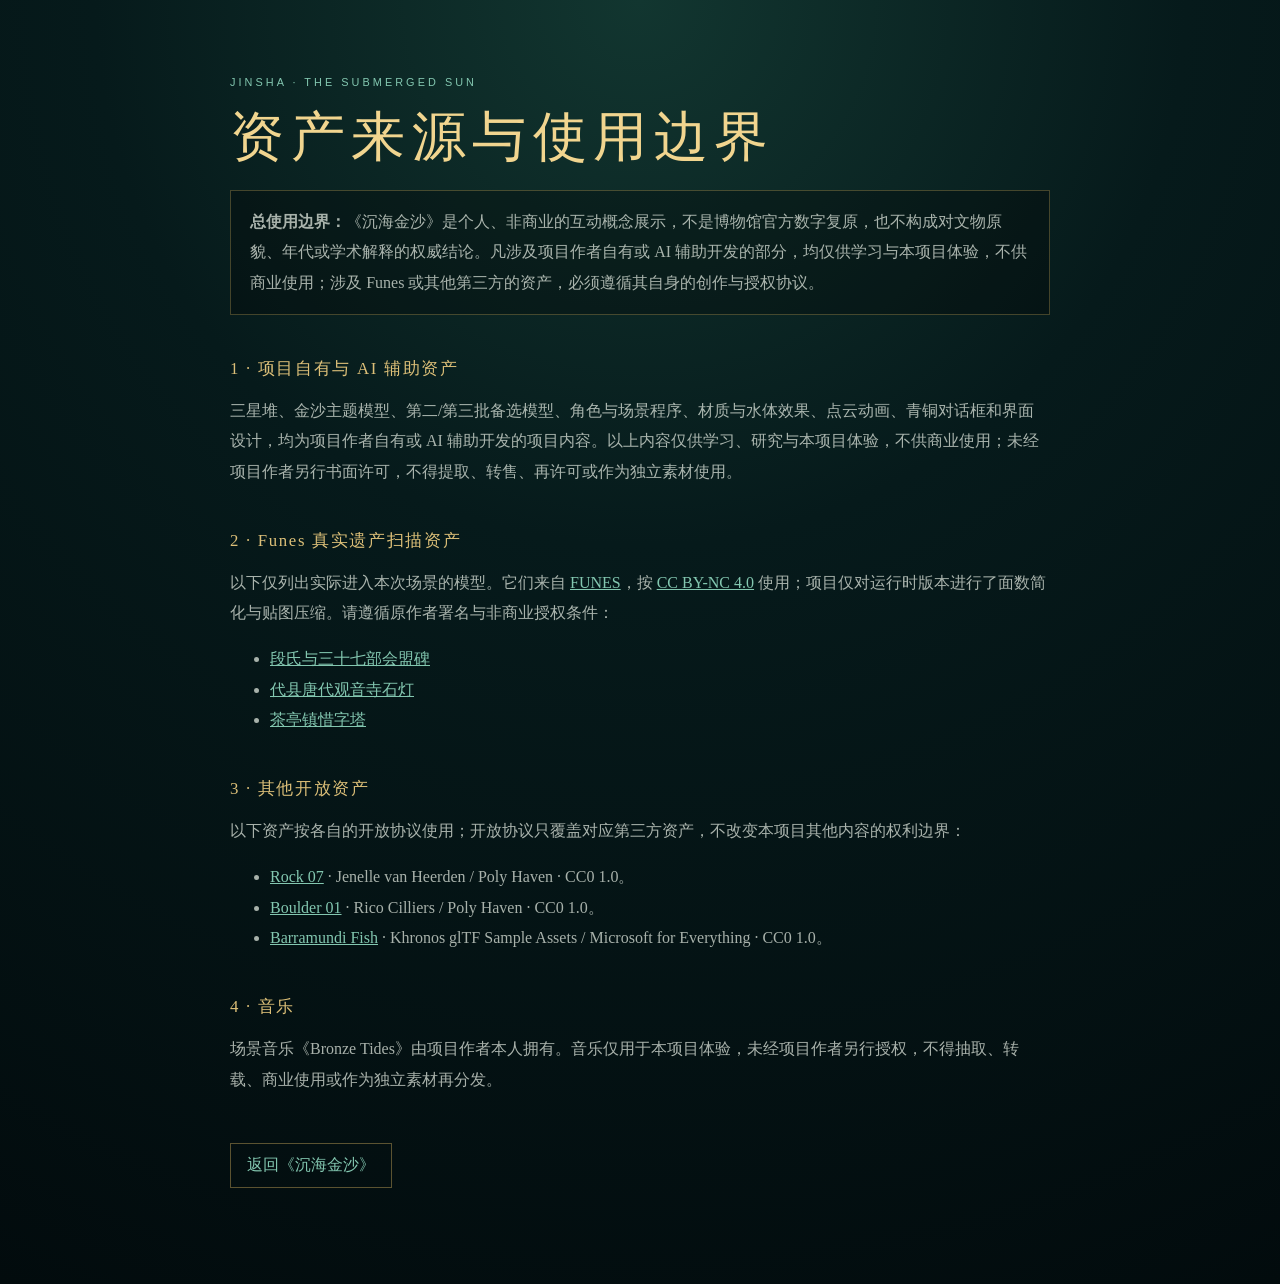
<file: credits.html>
<!doctype html>
<html lang="zh-CN">
  <head>
    <meta charset="UTF-8" />
    <meta name="viewport" content="width=device-width, initial-scale=1.0, viewport-fit=cover" />
    <meta name="theme-color" content="#061c22" />
    <title>沉海金沙 · 资产来源与使用边界</title>
    <style>
      :root { color-scheme: dark; font-family: "Noto Serif SC", "Songti SC", Georgia, serif; background: #041719; color: #e9eee4; }
      * { box-sizing: border-box; }
      body { margin: 0; background: radial-gradient(circle at 50% 0, #123630 0, #061a1b 38%, #020b0d 100%); }
      main { width: min(820px, calc(100% - 2rem)); margin: 0 auto; padding: 4rem 0 6rem; }
      h1 { margin: .4rem 0 1rem; color: #f1d58f; font-size: clamp(2rem, 6vw, 3.4rem); font-weight: 500; letter-spacing: .12em; }
      h2 { margin-top: 2.6rem; color: #dcbf78; font-size: 1.05rem; font-weight: 500; letter-spacing: .1em; }
      p, li { color: rgba(232, 239, 228, .72); line-height: 1.9; }
      a { color: #83c7b0; }
      .eyebrow { color: #83c7b0; font: .68rem/1.4 Arial, sans-serif; letter-spacing: .28em; }
      .notice { padding: 1rem 1.2rem; border: 1px solid rgba(255, 209, 110, .25); background: rgba(0,0,0,.28); }
      .back { display: inline-block; margin-top: 2rem; padding: .7rem 1rem; border: 1px solid rgba(255, 209, 110, .35); text-decoration: none; }
    </style>
  </head>
  <body>
    <main>
      <p class="eyebrow">JINSHA · THE SUBMERGED SUN</p>
      <h1>资产来源与使用边界</h1>
      <p class="notice"><strong>总使用边界：</strong>《沉海金沙》是个人、非商业的互动概念展示，不是博物馆官方数字复原，也不构成对文物原貌、年代或学术解释的权威结论。凡涉及项目作者自有或 AI 辅助开发的部分，均仅供学习与本项目体验，不供商业使用；涉及 Funes 或其他第三方的资产，必须遵循其自身的创作与授权协议。</p>

      <h2>1 · 项目自有与 AI 辅助资产</h2>
      <p>三星堆、金沙主题模型、第二/第三批备选模型、角色与场景程序、材质与水体效果、点云动画、青铜对话框和界面设计，均为项目作者自有或 AI 辅助开发的项目内容。以上内容仅供学习、研究与本项目体验，不供商业使用；未经项目作者另行书面许可，不得提取、转售、再许可或作为独立素材使用。</p>

      <h2>2 · Funes 真实遗产扫描资产</h2>
      <p>以下仅列出实际进入本次场景的模型。它们来自 <a href="https://funes.world/" target="_blank" rel="noopener">FUNES</a>，按 <a href="https://creativecommons.org/licenses/by-nc/4.0/" target="_blank" rel="noopener">CC BY-NC 4.0</a> 使用；项目仅对运行时版本进行了面数简化与贴图压缩。请遵循原作者署名与非商业授权条件：</p>
      <ul>
        <li><a href="https://funes.world/monuments/duan-and-thirty-seven-tribes-alliance-stele/models/kyimnao08x4seyeacrpw9v03" target="_blank" rel="noopener">段氏与三十七部会盟碑</a></li>
        <li><a href="https://funes.world/monuments/tang-dynasty-stone-lantern-of-dai-county/models/unk9iisl6bwnpfzi9st5f1d4" target="_blank" rel="noopener">代县唐代观音寺石灯</a></li>
        <li><a href="https://funes.world/monuments/chating-town-xizi-pagoda/models/vfagrnk63ux4jkrqfg5j0ync" target="_blank" rel="noopener">茶亭镇惜字塔</a></li>
      </ul>

      <h2>3 · 其他开放资产</h2>
      <p>以下资产按各自的开放协议使用；开放协议只覆盖对应第三方资产，不改变本项目其他内容的权利边界：</p>
      <ul>
        <li><a href="https://polyhaven.com/a/rock_07" target="_blank" rel="noopener">Rock 07</a> · Jenelle van Heerden / Poly Haven · CC0 1.0。</li>
        <li><a href="https://polyhaven.com/a/boulder_01" target="_blank" rel="noopener">Boulder 01</a> · Rico Cilliers / Poly Haven · CC0 1.0。</li>
        <li><a href="https://github.com/KhronosGroup/glTF-Sample-Assets/tree/main/Models/BarramundiFish" target="_blank" rel="noopener">Barramundi Fish</a> · Khronos glTF Sample Assets / Microsoft for Everything · CC0 1.0。</li>
      </ul>

      <h2>4 · 音乐</h2>
      <p>场景音乐《Bronze Tides》由项目作者本人拥有。音乐仅用于本项目体验，未经项目作者另行授权，不得抽取、转载、商业使用或作为独立素材再分发。</p>

      <a class="back" href="./">返回《沉海金沙》</a>
    </main>
  </body>
</html>
</file>
